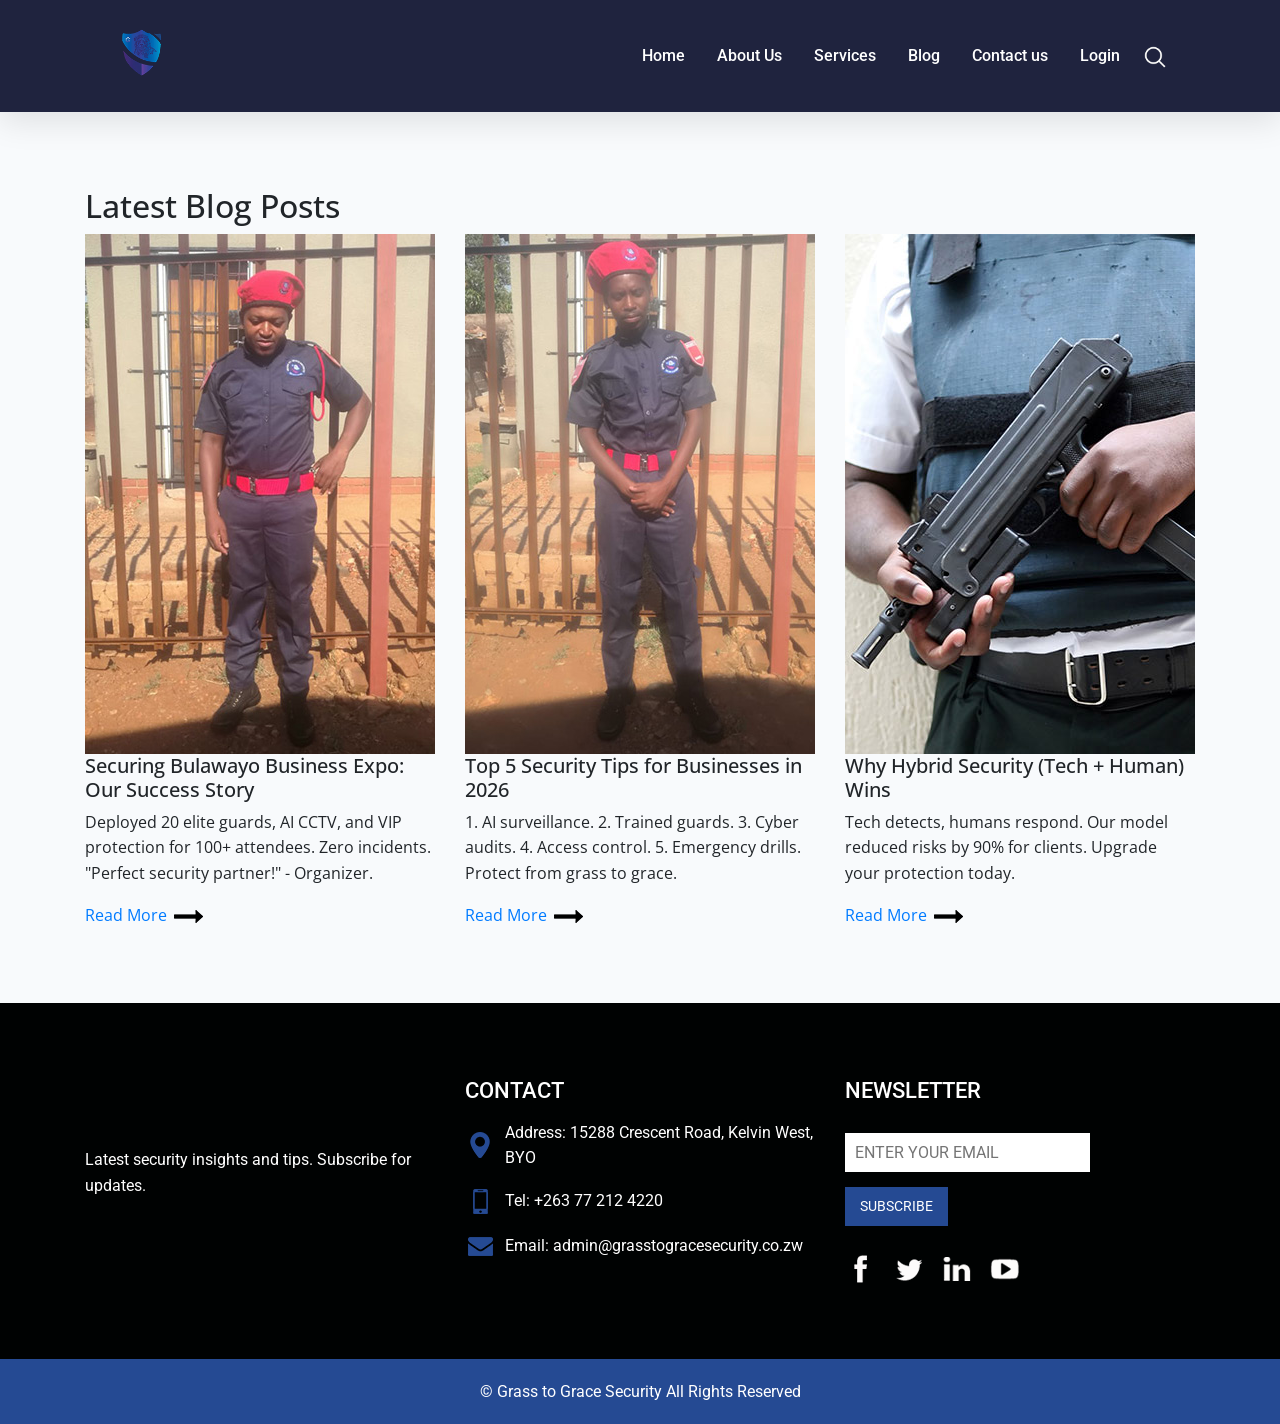
<file: blog.html>
<!DOCTYPE html>
<html>

<head>
  <!-- Basic -->
  <meta charset="utf-8" />
  <meta http-equiv="X-UA-Compatible" content="IE=edge" />
  <!-- Mobile Metas -->
  <meta name="viewport" content="width=device-width, initial-scale=1, shrink-to-fit=no" />
  <!-- Site Metas -->
  <meta name="keywords" content="security blog, tips, Grass to Grace Security" />
  <meta name="description" content="Latest security insights, tips, and success stories from Grass to Grace Security." />
  <meta name="author" content="Grass to Grace Security" />

  <title>Grass to Grace Security</title>

  <!-- slider stylesheet -->
  <link rel="stylesheet" type="text/css"
    href="https://cdnjs.cloudflare.com/ajax/libs/OwlCarousel2/2.1.3/assets/owl.carousel.min.css" />

  <!-- bootstrap core css -->
  <link rel="stylesheet" type="text/css" href="css/bootstrap.css" />

  <!-- fonts style -->
  <link href="https://fonts.googleapis.com/css?family=Open+Sans:300,400,600,700|Roboto:400,500&display=swap"
    rel="stylesheet" />
  <!-- Custom styles for this template -->
  <link href="css/style.css" rel="stylesheet" />
  <!-- responsive style -->
  <link href="css/responsive.css" rel="stylesheet" />
</head>

<body>
  <!-- header section strats -->
  <header class="header_section">
    <div class="container">
      <nav class="navbar navbar-expand-lg custom_nav-container ">
        <a class="navbar-brand" href="#">
          <div class="logo_box">
            <img src="images/logo.png" alt="" />
          </div>
        </a>
        <button class="navbar-toggler" type="button" data-toggle="collapse" data-target="#navbarSupportedContent"
          aria-controls="navbarSupportedContent" aria-expanded="false" aria-label="Toggle navigation">
          <span class="navbar-toggler-icon"></span>
        </button>

        <div class="collapse navbar-collapse" id="navbarSupportedContent">
          <ul class="navbar-nav ml-auto mr-2">
            <li class="nav-item">
              <a class="nav-link" href="index.html">Home</a>
            </li>
            <li class="nav-item">
              <a class="nav-link" href="about.html">About Us </a>
            </li>
            <li class="nav-item">
              <a class="nav-link" href="service.html">Services</a>
            </li>
            <li class="nav-item active">
              <a class="nav-link" href="blog.html">Blog <span class="sr-only">(current)</span></a>
            </li>
            <li class="nav-item">
              <a class="nav-link" href="contact.html">Contact us</a>
            </li>
            <li class="nav-item">
              <a class="nav-link" href="#">Login </a>
            </li>
          </ul>
          <form class="form-inline my-2 my-lg-0">
            <input class="form-control nav_search-input mr-sm-2 d-none" type="search" placeholder="Search"
              aria-label="Search" value="" />
            <button class="btn  my-2 my-sm-0 nav_search-btn" type="submit"></button>
          </form>
        </div>
      </nav>
    </div>
  </header>
  <!-- end header section -->

  <!-- blog section -->
  <section class="blog_section layout_padding">
    <div class="container">
      <div class="heading_container">
        <h2>
          Latest Blog Posts
        </h2>
      </div>
      <div class="row">
        <div class="col-md-4">
          <div class="blog_box">
            <div class="img_box">
              <img src="images/security-1.jpg" alt="" />
            </div>
            <div class="detail-box">
              <h5>
                Securing Bulawayo Business Expo: Our Success Story
              </h5>
              <p>
                Deployed 20 elite guards, AI CCTV, and VIP protection for 100+ attendees. Zero incidents. "Perfect security partner!" - Organizer.
              </p>
              <a href="">
                Read More <img src="images/arrow-black.png" alt="" />
              </a>
            </div>
          </div>
        </div>
        <div class="col-md-4">
          <div class="blog_box">
            <div class="img_box">
              <img src="images/security-2.jpg" alt="" />
            </div>
            <div class="detail-box">
              <h5>
                Top 5 Security Tips for Businesses in 2026
              </h5>
              <p>
                1. AI surveillance. 2. Trained guards. 3. Cyber audits. 4. Access control. 5. Emergency drills. Protect from grass to grace.
              </p>
              <a href="">
                Read More <img src="images/arrow-black.png" alt="" />
              </a>
            </div>
          </div>
        </div>
        <div class="col-md-4">
          <div class="blog_box">
            <div class="img_box">
              <img src="images/security-3.jpg" alt="" />
            </div>
            <div class="detail-box">
              <h5>
                Why Hybrid Security (Tech + Human) Wins
              </h5>
              <p>
                Tech detects, humans respond. Our model reduced risks by 90% for clients. Upgrade your protection today.
              </p>
              <a href="">
                Read More <img src="images/arrow-black.png" alt="" />
              </a>
            </div>
          </div>
        </div>
      </div>
    </div>
  </section>

  <!-- end blog section -->

  <!-- info section -->
  <section class="info_section layout_padding">
    <div class="container">
      <div class="row">
        <div class="col-md-4 info_detail">
          <div>
            <p>
              Latest security insights and tips. Subscribe for updates.
            </p>
          </div>
        </div>
        <div class="col-md-4 address_container">
          <div>
            <h3>
              Contact
            </h3>
            <div class="address_link-container">
              <a href="">
                <img src="images/location.png" alt="">
                <span> Address: 15288 Crescent Road, Kelvin West, BYO
                </span>
              </a>
              <a href="">
                <img src="images/phone.png" alt="">
                <span> Tel: +263 77 212 4220
                </span>
              </a>
              <a href="">
                <img src="images/mail.png" alt="">
                <span>
                  Email: admin@grasstogracesecurity.co.zw
                </span>
              </a>
            </div>
          </div>
        </div>
        <div class="col-md-4 news_container">
          <div>
            <div>
              <h3>
                Newsletter
              </h3>
              <form action="">
                <input type="email" placeholder="ENTER YOUR EMAIL">
                <div>
                  <button type="submit">
                    Subscribe
                  </button>
                </div>
              </form>
            </div>
            <div class="social_container">
              <div>
                <img src="images/fb.png" alt="">
              </div>
              <div>
                <img src="images/twitter.png" alt="">
              </div>
              <div>
                <img src="images/linkedin.png" alt="">
              </div>
              <div>
                <img src="images/youtube.png" alt="">
              </div>
            </div>
          </div>
        </div>
      </div>
    </div>
  </section>

  <!-- end info section -->

  <!-- footer section -->
  <section class="container-fluid footer_section">
    <p>
      &copy; Grass to Grace Security All Rights Reserved 
    </p>
  </section>
  <!-- footer section -->

  <script type="text/javascript" src="js/jquery-3.4.1.min.js"></script>
  <script type="text/javascript" src="js/bootstrap.js"></script>
  <script type="text/javascript" src="https://cdnjs.cloudflare.com/ajax/libs/OwlCarousel2/2.2.1/owl.carousel.min.js">
  </script>
  <script type="text/javascript">
    $(".owl-carousel").owlCarousel({
      loop: true,
      margin: 20,
      nav: true,
      navText: [],
      autoplay: true,
      autoplayHoverPause: true,
      responsive: {
        0: {
          items: 1
        },
        600: {
          items: 2
        },
        1000: {
          items: 3
        }
      }
    });
  </script>

  <script>
    $(".nav_search-btn").click(function () {
      if ($(".nav_search-input").hasClass("d-none")) {
        event.preventDefault();
        $(".nav_search-input")
          .animate({
              left: "-1000px"
            },
            "1000000"
          )
          .removeClass("d-none");
      } else {
        $(".nav_search-input")
          .animate({
              left: "0px"
            },
            "1000000"
          )
          .addClass("d-none");
      }
    });
  </script>

</body>

</html>
</file>
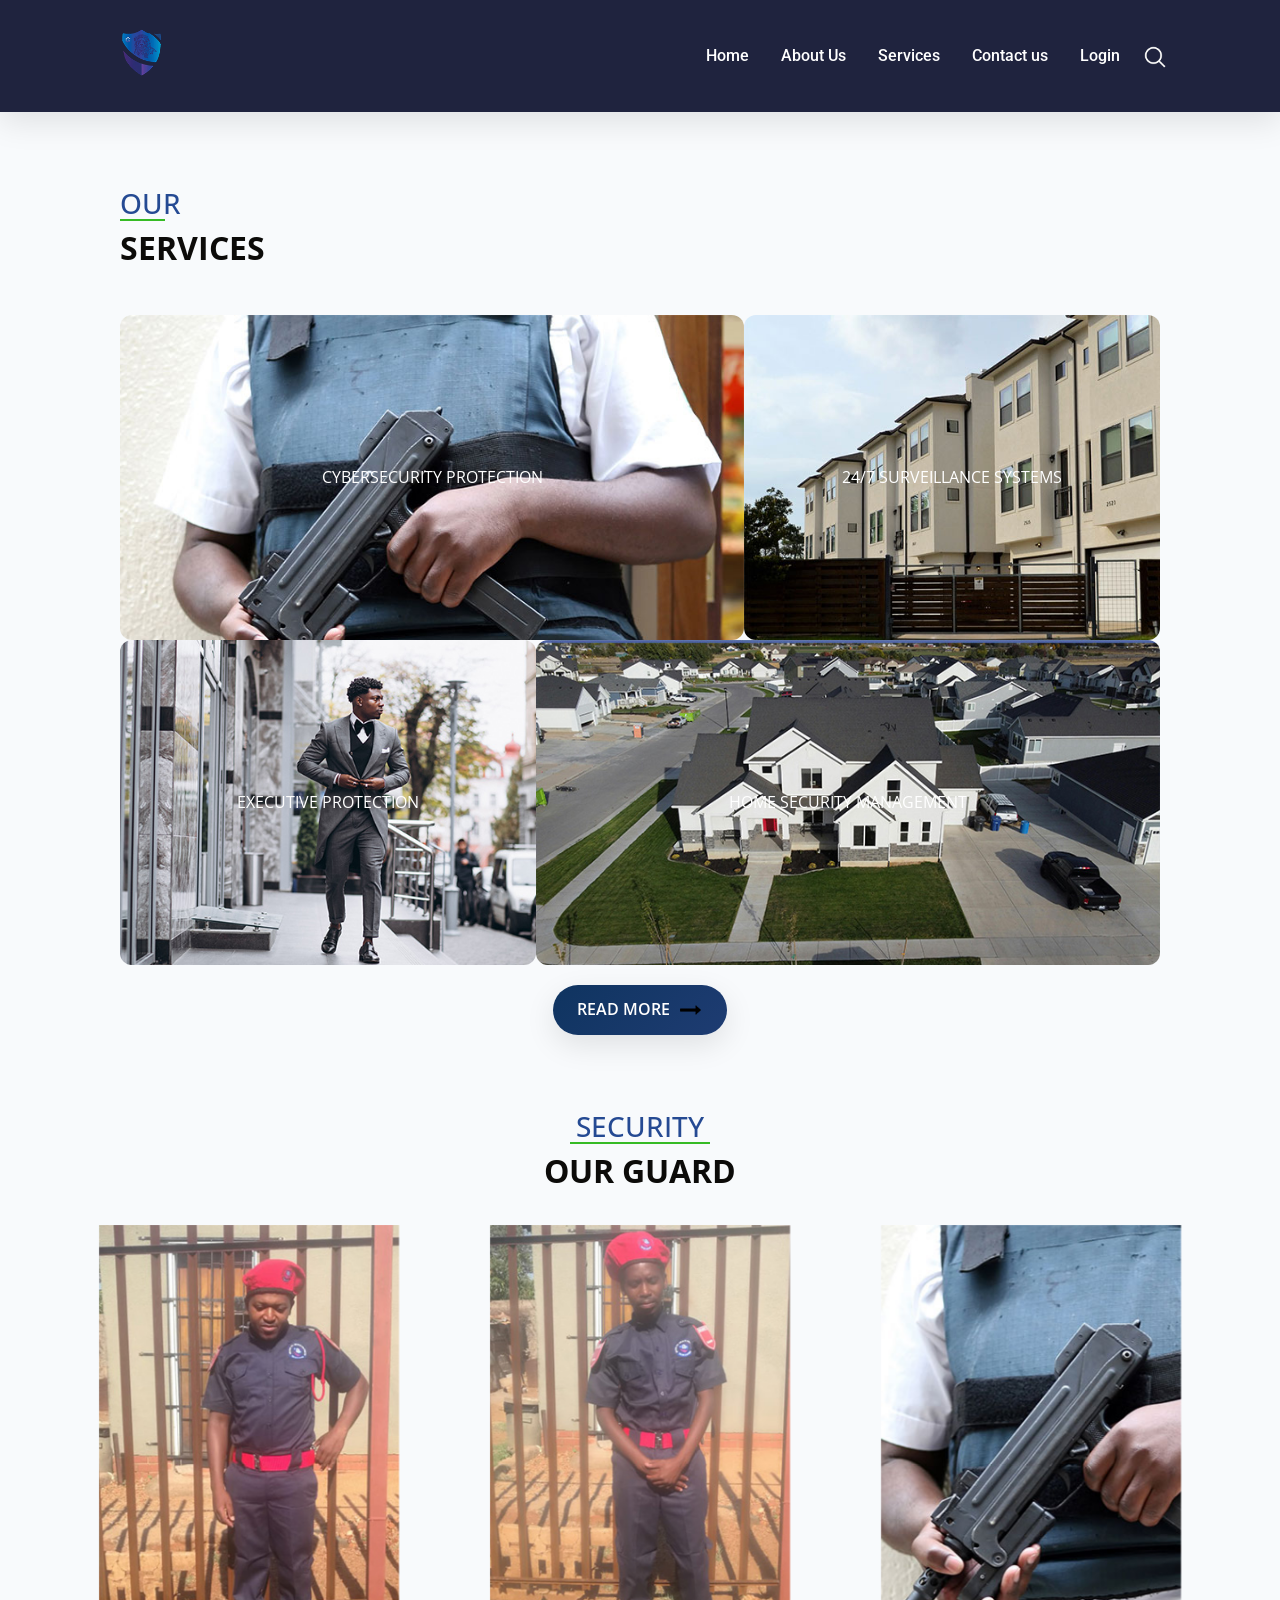
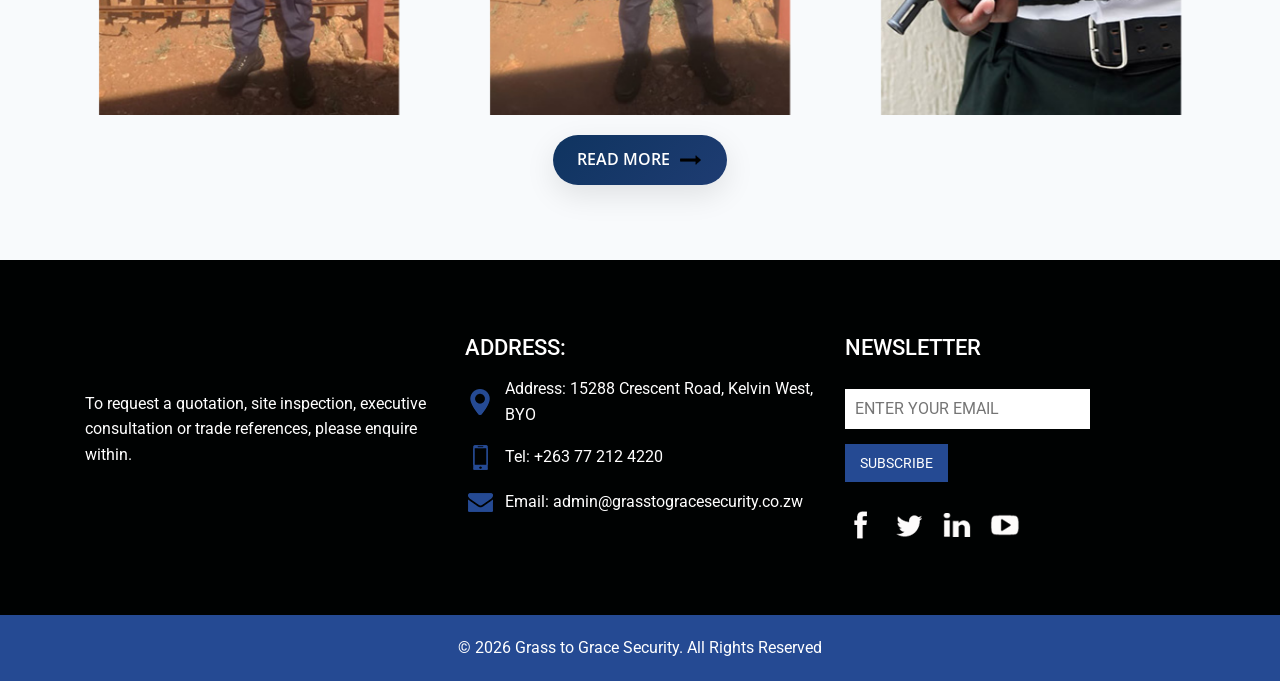
<file: service.html>
<!DOCTYPE html>
<html>

<head>
  <!-- Basic -->
  <meta charset="utf-8" />
  <meta http-equiv="X-UA-Compatible" content="IE=edge" />
  <!-- Mobile Metas -->
  <meta name="viewport" content="width=device-width, initial-scale=1, shrink-to-fit=no" />
  <!-- Site Metas -->
  <meta name="keywords" content="" />
  <meta name="description" content="" />
  <meta name="author" content="" />

<title>Services</title>

  <!-- Site Metas -->
  <meta name="keywords" content="security services, cybersecurity, surveillance, Grass to Grace Security" />
  <meta name="description" content="Explore our modern security services including cybersecurity, surveillance, and more." />
  <meta name="author" content="Grass to Grace Security" />

  <!-- slider stylesheet -->
  <link rel="stylesheet" type="text/css"
    href="https://cdnjs.cloudflare.com/ajax/libs/OwlCarousel2/2.1.3/assets/owl.carousel.min.css" />

  <!-- bootstrap core css -->
  <link rel="stylesheet" type="text/css" href="css/bootstrap.css" />

  <!-- fonts style -->
  <link href="https://fonts.googleapis.com/css?family=Open+Sans:300,400,600,700|Roboto:400,500&display=swap"
    rel="stylesheet" />
  <!-- Custom styles for this template -->
  <link href="css/style.css" rel="stylesheet" />
  <!-- responsive style -->
  <link href="css/responsive.css" rel="stylesheet" />
</head>

<body>
  <!-- header section strats -->
  <header class="header_section">
    <div class="container">
      <nav class="navbar navbar-expand-lg custom_nav-container ">
        <a class="navbar-brand" href="#">
          <div class="logo_box">
            <img src="images/logo.png" alt="" />
          </div>
        </a>
        <button class="navbar-toggler" type="button" data-toggle="collapse" data-target="#navbarSupportedContent"
          aria-controls="navbarSupportedContent" aria-expanded="false" aria-label="Toggle navigation">
          <span class="navbar-toggler-icon"></span>
        </button>

        <div class="collapse navbar-collapse" id="navbarSupportedContent">
          <ul class="navbar-nav ml-auto mr-2">
            <li class="nav-item active">
              <a class="nav-link" href="index.html">Home <span class="sr-only">(current)</span></a>
            </li>
            <li class="nav-item">
              <a class="nav-link" href="about.html">About Us </a>
            </li>
            <li class="nav-item">
              <a class="nav-link" href="service.html">Services</a>
            </li>
            <li class="nav-item">
              
            </li>
            <li class="nav-item">
              <a class="nav-link" href="contact.html">Contact us</a>
            </li>
            <li class="nav-item">
              <a class="nav-link" href="#">Login </a>
            </li>
          </ul>
          <form class="form-inline my-2 my-lg-0">
            <input class="form-control nav_search-input mr-sm-2 d-none" type="search" placeholder="Search"
              aria-label="Search" value="" />
            <button class="btn  my-2 my-sm-0 nav_search-btn" type="submit"></button>
          </form>
        </div>
      </nav>
    </div>
  </header>
  <!-- end header section -->





  <!-- service section -->
  <section class="service_section layout_padding-top">
    <div class="container">
      <div class="service_detail">
        <h3>
        Our
        </h3>
        <h2>
        Services
        </h2>
      </div>
      <div class="service_img-container">
        <div class="service_img-box i-box-1">
          <a href="">Cybersecurity Protection</a>
        </div>
        <div class="service_img-box i-box-2">
          <a href="">24/7 Surveillance Systems</a>
        </div>
        <div class="service_img-box i-box-3">
          <a href="">Executive Protection</a>
        </div>
        <div class="service_img-box i-box-4">
          <a href="">Home Security Management</a>
        </div>
      </div>
      <div class="service_btn">
        <a href="">
          <span>
            Read More
          </span>
          <img src="images/arrow-black.png" alt="" class="ml-2" />
        </a>
      </div>
    </div>
  </section>
  <!-- end service section -->

  <!-- security section -->

  <section class="security_section layout_padding">
    <h3>
      Security


    </h3>
    <h2>
      Our Guard
    </h2>
    <div class="security_container">
      <div class="carousel-wrap">
        <div class="owl-carousel">
          <div class="item">
            <div class="security_img-box i-box-1">
              
            </div>
          </div>
          <div class="item">
            <div class="security_img-box i-box-2">
           
            </div>
          </div>
          <div class="item">
            <div class="security_img-box i-box-3">
              
            </div>
          </div>

        </div>
      </div>
    </div>
    <div class="security_btn">
      <a href="">
        <span>
          Read More
        </span>
        <img src="images/arrow-black.png" alt="" class="ml-2" />
      </a>
    </div>
  </section>
  <!-- end security section -->






  <!-- info section -->
  <section class="info_section layout_padding">
    <div class="container">
      <div class="row">
        <div class=" col-md-4 info_detail">
          <div>
            <p>
              To request a quotation, site inspection, executive consultation or trade references, please enquire within.
            </p>
          </div>
        </div>
        <div class=" col-md-4 address_container">
          <div>
            <h3>
              Address:
            </h3>
            <div class="address_link-container">
              <a href="">
                <img src="images/location.png" alt="">
 Address: 15288 Crescent Road, Kelvin West, BYO
                </span>
              </a>
              <a href="">
                <img src="images/phone.png" alt="">
 Tel: +263 77 212 4220
                </span>
              </a>
              <a href="">
                <img src="images/mail.png" alt="">
                <span>
Email: admin@grasstogracesecurity.co.zw
                </span>
              </a>
            </div>
          </div>
        </div>
        <div class=" col-md-4 news_container">
          <div>
            <div>
              <h3>
                newsletter

              </h3>
              <form action="">
                <input type="email" placeholder="ENTER YOUR EMAIL">
                <div>
                  <button type="submit">
                    Subscribe
                  </button>
                </div>
              </form>
            </div>
            <div class="social_container">
              <div>
                <img src="images/fb.png" alt="">
              </div>
              <div>
                <img src="images/twitter.png" alt="">
              </div>
              <div>
                <img src="images/linkedin.png" alt="">
              </div>
              <div>
                <img src="images/youtube.png" alt="">
              </div>
            </div>
          </div>
        </div>
      </div>
    </div>
  </section>

  <!-- end info section -->


  <!-- footer section -->
  <section class="container-fluid footer_section">
    <p>
       &copy; 2026 Grass to Grace Security. All Rights Reserved 
    </p>
  </section>
  <!-- footer section -->

  <script type="text/javascript" src="js/jquery-3.4.1.min.js"></script>
  <script type="text/javascript" src="js/bootstrap.js"></script>
  <script type="text/javascript" src="https://cdnjs.cloudflare.com/ajax/libs/OwlCarousel2/2.2.1/owl.carousel.min.js">
  </script>
  <script type="text/javascript">
    $(".owl-carousel").owlCarousel({
      loop: true,
      margin: 20,
      nav: true,
      navText: [],
      autoplay: true,
      autoplayHoverPause: true,
      responsive: {
        0: {
          items: 1
        },
        600: {
          items: 2
        },
        1000: {
          items: 3
        }
      }
    });
  </script>

  <script>
    $(".nav_search-btn").click(function () {
      if ($(".nav_search-input").hasClass("d-none")) {
        event.preventDefault();
        $(".nav_search-input")
          .animate({
              left: "-1000px"
            },
            "1000000"
          )
          .removeClass("d-none");
      } else {
        $(".nav_search-input")
          .animate({
              left: "0px"
            },
            "1000000"
          )
          .addClass("d-none");
      }
    });
  </script>



</body>

</html>
</file>
<file: css/style.css>
body {
  font-family: "Open Sans", sans-serif;
  background-color: var(--bg-light, #f8fafc);
  line-height: 1.6;
  transition: all 0.3s ease;
}

.layout_padding {
  padding: 75px 0;
}

.layout_padding-top {
  padding-top: 75px;
}

.layout_padding-bottom {
  padding-bottom: 75px;
}

/*header section*/

:root {
  --primary-dark: #1a1f3a;
  --primary-gradient: linear-gradient(135deg, #0f3460, #1e3c72);
  --accent-gold: #f4b400;
  --accent-green: #22c55e;
  --modern-blue: #2563eb;
  --bg-light: #f8fafc;
  --shadow-soft: 0 10px 30px rgba(0,0,0,0.1);
  --shadow-hover: 0 20px 40px rgba(0,0,0,0.15);
  --text-dark: #0f172a;
  --text-light: #64748b;
}

.header_section {
  font-family: "Roboto", sans-serif;
  background-color: #1f233e;
  color: #fff;
  min-height: 90px;
  padding: 1% 0;
  position: sticky;
  top: 0;
  z-index: 1030;
  box-shadow: var(--shadow-soft);
}

.custom_nav-container.navbar-expand-lg .navbar-nav .nav-link {
  color: #fff;
  padding: 0.5rem 1rem;
  transition: color 0.3s ease, transform 0.2s ease;
  font-weight: 500;
}

.custom_nav-container.navbar-expand-lg .navbar-nav .nav-link:hover {
  color: #fefefe;
  transform: translateY(-2px);
}

a,
a:hover,
a:focus {
  text-decoration: none;
}

.btn,
.btn:focus {
  outline: none !important;
  box-shadow: none;
}

.custom_nav-container .navbar-toggler {
  border-color: #fff;
  outline: none;
}

.custom_nav-container .navbar-toggler .navbar-toggler-icon {
  background-image: url(../images/menu.png);
}

.custom_nav-container .nav_search-btn {
  background-image: url(../images/search-icon.png);

  background-size: 22px;
  background-repeat: no-repeat;
  background-position-y: 7px;
  width: 35px;
  height: 35px;
  padding: 0;
  border: none;
}

.navbar {
}

.nav-link:hover {
  color: #fefefe;
}

.logo_box {
  width: 80px;
}

.logo_box img {
  width: 100%;
}

.call_to_btn {
  display: inline-block;
  color: #fefefe;
  padding: 10px 35px;
  background-color: #f6bb08;
  margin-top: 5%;
  margin-bottom: 20%;
  border-radius: 0;
}

/*end header section*/

/* slider section */

.slider_section {
  height: calc(100vh - 90px);
}

.slider_section .carousel-indicators {
  top: 50%;
  left: -75px;
  transform: translateY(-50%);
  display: block;
  bottom: unset;
  right: unset;
}

.slider_section .carousel-indicators li {
  width: 16px;
  height: 16px;
  opacity: 1;
  margin: 0 auto;
}

.slider_section .carousel-indicators .active {
  width: 24px;
  height: 24px;
  background-color: #2561db;
}

.carousel-control-prev,
.carousel-control-next {
  display: none;
}

.vert .carousel-item-next.carousel-item-left,
.vert .carousel-item-prev.carousel-item-right {
  -webkit-transform: translate3d(0, 0, 0);
  transform: translate3d(0, 0, 0);
}

.vert .carousel-item-next,
.vert .active.carousel-item-right {
  -webkit-transform: translate3d(0, 100%, 0);
  transform: translate3d(0, 100% 0);
}

.vert .carousel-item-prev,
.vert .active.carousel-item-left {
  -webkit-transform: translate3d(0, -100%, 0);
  transform: translate3d(0, -100%, 0);
}

.slider_section .slider_box {
  display: flex;
  position: relative;
  height: calc(100vh - 80px);
  background-image: 
    linear-gradient(rgba(10,20,50,0.6), rgba(10,20,50,0.6)),
    url(../images/banner.jpg);
  background-size: cover;
  background-position: center;
  background-repeat: no-repeat;
}

.slider_section .slider_box .fixed_company-detail {
  position: absolute;
  top: 50%;
  right: 10%;
  transform: translate(-50%, -50%);
}

.slider_section .slider_box .fixed_company-detail p {
  width: 12px;
  text-align: center;
  word-break: break-word;
  color: #fff;
  text-transform: uppercase;
}

.slider_section .slider_box .slider-detail {
  color: #fff;
  width: 60%;
  margin-top: 14%;
  margin-left: 20%;
}

.slider_section .slider_box .slider-detail .slider_detail-heading h2 {
  font-weight: 100;
  text-transform: uppercase;
}

.slider_section .slider_box .slider-detail .slider_detail-heading h1 {
  font-weight: 700;
  text-transform: uppercase;
}

.slider_section .slider_box .slider-detail .slider_detail-text {
  width: 55%;
  color: #f8fafd;
}

.slider_section .slider_box .slider-detail .slider_detail-btn {
  display: flex;
}

.slider_section .slider_box .slider-detail .slider_detail-btn a {
  margin-top: 28px;
  padding: 16px 20px;
  background-color: #2561db;
  color: #fff;
}

/* end slider section */

/* welcome section */
.welcome_section {
}

.welcome_section .col-md-6 {
  padding: 0 4%;
}

.welcome_detail {
  width: 75%;
}

.welcome_detail h2 {
  text-transform: uppercase;
  color: #0c0b09;
  font-weight: bold;
}

.welcome_detail h3 {
  text-transform: uppercase;
  color: #254a93;
  position: relative;
}

.welcome_detail h3::after {
  position: absolute;
  bottom: 0;
  left: 0;
  content: "";
  height: 1.5px;
  width: 140px;
  background-color: #36bb25;
}

.welcome_detail h2,
.welcome_detail p,
.welcome_detail .welcome_detail-btn {
  margin-top: 25px;
}

.welcome_section .welcome_detail-btn a,
.welcome_section .welcome_detail-btn a:hover {
  text-transform: uppercase;

  color: #0c0b09;
}

.welcome_section .welcome_detail-btn a img {
  width: 25px;
}

/* end welcome section */

/* service section */

.service_section .container {
  padding: 0 50px;
}

.service_detail h2 {
  text-transform: uppercase;
  color: #0c0b09;
  font-weight: bold;
}

.service_detail h3 {
  text-transform: uppercase;
  color: #254a93;
  position: relative;
}

.service_detail h3::after {
  position: absolute;
  bottom: 0;
  left: 0;
  content: "";
  height: 1.5px;
  width: 45px;
  background-color: #36bb25;
}

.service_section .service_img-container {
  display: flex;
  flex-wrap: wrap;
  padding-top: 40px;
}

.service_section .service_img-container .service_img-box {
  display: flex;
  justify-content: center;
  align-items: center;
  min-width: 300px;
  height: 325px;
  background-size: cover;
}

.service_img-container .service_img-box.i-box-1 {
  width: 60%;
  background-image: url(../images/s-1.jpg);
}

.service_img-container .service_img-box.i-box-2 {
  width: 40%;
  background-image: url(../images/s-2.jpg);
}

.service_img-container .service_img-box.i-box-3 {
  width: 40%;
  background-image: url(../images/s-3.jpg);
}

.service_img-container .service_img-box.i-box-4 {
  width: 60%;
  background-image: url(../images/s-4.jpg);
}

.service_section .service_img-container a,
.service_section .service_img-container a:hover {
  color: #fff;
  text-transform: uppercase;
  padding: 15px 40px;
}

.service_section .service_img-container .service_img-box:hover {
  cursor: pointer;
}

.service_section .service_img-container .service_img-box {
  transition: all 0.4s ease;
  border-radius: 12px;
  overflow: hidden;
}

.service_section .service_img-container .service_img-box:hover {
  transform: translateY(-10px) scale(1.02);
  box-shadow: var(--shadow-hover);
}

.service_section .service_img-container .service_img-box:hover a {
  background: var(--primary-gradient);
}

.service_btn {
  margin-top: 20px;
  display: flex;
  justify-content: center;
}

.service_btn a,
.security_btn a,
.welcome_detail-btn a,
.story_detail-btn a,
.slider_detail-btn a {
  display: inline-flex;
  align-items: center;
  background: var(--primary-gradient);
  color: #fff !important;
  padding: 12px 24px;
  border-radius: 50px;
  font-weight: 600;
  transition: all 0.3s ease;
  text-transform: uppercase;
  box-shadow: var(--shadow-soft);
}

.service_btn a:hover,
.security_btn a:hover,
.welcome_detail-btn a:hover,
.story_detail-btn a:hover,
.slider_detail-btn a:hover {
  transform: translateY(-3px);
  box-shadow: var(--shadow-hover);
}

.service_btn a img {
  width: 25px;
}

/* end service section */

/* security section */
.security_section {
}

.security_section h2 {
  text-transform: uppercase;
  color: #0c0b09;
  font-weight: bold;
  text-align: center;
  margin-bottom: 35px;
}

.security_section h3 {
  text-transform: uppercase;
  color: #254a93;
  position: relative;
  text-align: center;
}

.security_section h3::after {
  position: absolute;
  bottom: 0;
  left: 50%;
  transform: translateX(-50%);
  content: "";
  height: 1.5px;
  width: 140px;
  background-color: #36bb25;
}

.security_section .security_container {
  width: 90%;
  margin: 0 auto;
}

.security_section .security_img-box {
  display: flex;
  justify-content: center;
  align-items: center;
  background-size: cover;
  width: 300px;
  height: 490px;
  margin: 0 auto;
  z-index: 999;
}

.security_section .security_img-box.i-box-1 {
  background-image: url(../images/security-1.jpg);
}

.security_section .security_img-box.i-box-2 {
  background-image: url(../images/security-2.jpg);
}

.security_section .security_img-box.i-box-3 {
  background-image: url(../images/security-3.jpg);
}

.security_section .security_img-box a {
  display: none;
  opacity: 0;
  text-transform: uppercase;
  padding: 8px 12px;
  border: 1.5px solid #f0f0f0;
  color: #fff;
}

.security_section .security_img-box:hover a {
  display: inline-block;
  opacity: 1;
}

.security_btn {
  margin-top: 20px;
  display: flex;
  justify-content: center;
}

.security_btn a,
.security_btn a:hover {
  text-transform: uppercase;

  color: #0c0b09;
}

.security_btn a img {
  width: 25px;
}

.owl-carousel .owl-nav,
.owl-carousel .owl-nav.disabled {
  display: flex;
  justify-content: space-between;
  width: 100%;
  z-index: 0;
}

.owl-carousel .owl-nav .owl-next,
.owl-carousel .owl-nav .owl-prev {
  position: absolute;
  top: 50%;
  background-color: #254a93;
  width: 70px;
  height: 40px;
  background-repeat: no-repeat;
  background-size: 22px;
  background-position: 50%;
  transform: translateY(-50%);
}

.owl-carousel .owl-nav .owl-next {
  right: -25px;
  background-image: url(../images/right-arrow.png);
}

.owl-carousel .owl-nav .owl-prev {
  left: -25px;
  background-image: url(../images/left-arrow.png);
}

/* end security section */

.story_section {
  padding: 0 4%;
}

.story_section .container-fluid {
  -webkit-box-shadow: 1px -1px 24px -13px rgba(0, 0, 0, 0.75);
  -moz-box-shadow: 1px -1px 24px -13px rgba(0, 0, 0, 0.75);
  box-shadow: 1px -1px 24px -13px rgba(0, 0, 0, 0.75);
}

.story_section .col-md-6 {
  padding: 0;
  display: flex;
  align-items: center;
  background-color: #fcfcfc;
}

.story_detail {
  margin-left: 40px;
}

.story_detail h2 {
  text-transform: uppercase;
  color: #0c0b09;
  font-weight: bold;
}

.story_detail h3 {
  text-transform: uppercase;
  color: #254a93;

  margin: 0;
}

.story_detail {
  width: 85%;
}

.story_detail .story_detail-btn {
  margin-top: 25px;
}

.story_section .story_detail-btn a,
.story_section .story_detail-btn a:hover {
  text-transform: uppercase;

  color: #0c0b09;
}

.story_section .story_detail-btn a img {
  width: 25px;
}

.contact_form-container {
  background-image: url(../images/guards.jpg);
}

.contact_form-container form {
  display: flex;
  flex-direction: column;
  align-items: flex-start;
}

.contact_form-container .contact_box {
  background-color: #fff;
  padding: 35px 40px;
  width: 50%;
  height: 60%;
  margin: 100px 50px;
}

.contact_form-container form input,
.contact_form-container form input:focus,
.contact_form-container form input:active {
  border: none;
  background-color: transparent;
  border-bottom: 1px solid #00cc99;
  width: 85%;
  margin-top: 12px;
  outline: none;
}

.contact_form-container form button {
  border: none;
  background-color: #254a93;
  color: #fff;
  padding: 8px 20px;
  margin-top: 15px;
}

.contact_section .row .col-md-6 {
  padding: 0;
}

/* end contact section */

/* info section */
.info_section {
  background-color: #000202;
  font-family: "Roboto", sans-serif;
}

.info_section .info_detail {
  display: flex;
  align-items: center;
}

.info_section .info_detail p {
  color: #fff;
}

.address_link-container {
  display: block;
}

.address_link-container a {
  display: flex;
  color: #fff;
  margin: 15px 0;
  align-items: center;
}

.address_link-container a img {
  margin-right: 10px;
}

.info_section .news_container h3,
.info_section .address_container h3 {
  text-transform: uppercase;
  color: #fff;
  font-size: 22px;
}

.info_section .news_container form {
  margin: 28px 0;
}

.info_section .news_container form input {
  border: none;
  background-color: #fff;
  width: 70%;
  padding: 7px 10px;
}

.info_section .news_container form button {
  border: none;
  background-color: #254a93;
  color: #fff;
  font-size: 14px;
  padding: 8px 15px;
  margin-top: 15px;
  text-transform: uppercase;
}

.info_section .news_container .social_container {
  width: 50%;
  display: flex;
  justify-content: space-between;
}

.info_section .news_container .social_container > div {
}

/* end info section */

/* footer section*/

.footer_section {
  background-color: #254a93;
  padding: 20px 0;
  font-family: "Roboto", sans-serif;
}

.footer_section p {
  color: #fff;
  margin: 0;
  text-align: center;
}

.footer_section a {
  color: #fff;
}

/* end footer section*/
</file>
<file: css/responsive.css>
@media (max-width: 1120px) {}

@media (max-width: 992px) {
    .welcome_detail {
        width: 100%;
    }

    .custom_nav-container .navbar-nav {
      background: var(--primary-dark);
      padding: 1rem;
      border-radius: 8px;
      margin-top: 1rem;
    }


    .service_img-container .service_img-box.i-box-1 {
        width: 100%;
    }

    .service_img-container .service_img-box.i-box-2 {
        width: 100%;
    }

    .service_img-container .service_img-box.i-box-3 {
        width: 100%;
    }

    .service_img-container .service_img-box.i-box-4 {
        width: 100%;
    }

    .contact_form-container .contact_box {
        width: 75%;

    }

    .contact_form-container form input,
    .contact_form-container form input:focus,
    .contact_form-container form input:active {
        width: 100%;
    }

    .service_img-container .service_img-box {
        margin-top: 35px;
    }

    .info_section .news_container .social_container {

        width: 100%;
    }

    .owl-carousel .owl-nav,
    .owl-carousel .owl-nav.disabled {

        display: flex;
        position: absolute;
        top: 110%;
        transform: translate(-50%);
        justify-content: space-between;
        width: 40%;
        z-index: 0;
        left: 50%;

    }
}

@media (max-width: 768px) {
    .welcome_detail {

        margin-top: 25px;
    }

    .story_detail {


        margin-top: 25px;

    }

    .contact_form-container form input,
    .contact_form-container form input:focus,
    .contact_form-container form input:active {

        width: 85%;

    }

    .service_section .container {

        padding: 0;

    }

    .col-md-4.address_container {

        margin-top: 25px;

    }

    .col-md-4.news_container {

        margin-top: 25px;

    }

    .contact_section .row .col-md-6 {

        padding: 0;
        display: flex;
        align-items: center;
        justify-content: center;

    }
}

@media (max-width: 576px) {
    .slider_section .slider_box .slider-detail .slider_detail-text {

        width: 85%;
    }

    .service_section .container {

        width: 90%;
    }

    .slider_section .carousel-indicators {

        top: 95%;
        left: 25%;

        display: flex;

        justify-content: space-between;
        width: 100px;
        align-items: center;

    }

    .owl-carousel .owl-nav,
    .owl-carousel .owl-nav.disabled {


        width: 75%;


    }

    .contact_form-container .contact_box {

        width: 85%;

    }

    .contact_form-container .contact_box {


        padding: 35px 35px;

        margin: 100px 25px;

    }

    .contact_form-container form input,
    .contact_form-container form input:focus,
    .contact_form-container form input:active {
        width: 100%;
    }

    .info_section .news_container form input {
        width: 90%;

    }

}

@media (max-width: 480px) {
    .service_section .service_img-container .service_img-box {


        min-width: 275px;
        height: 250px;


    }
}

@media (min-width: 1200px) {}
</file>
